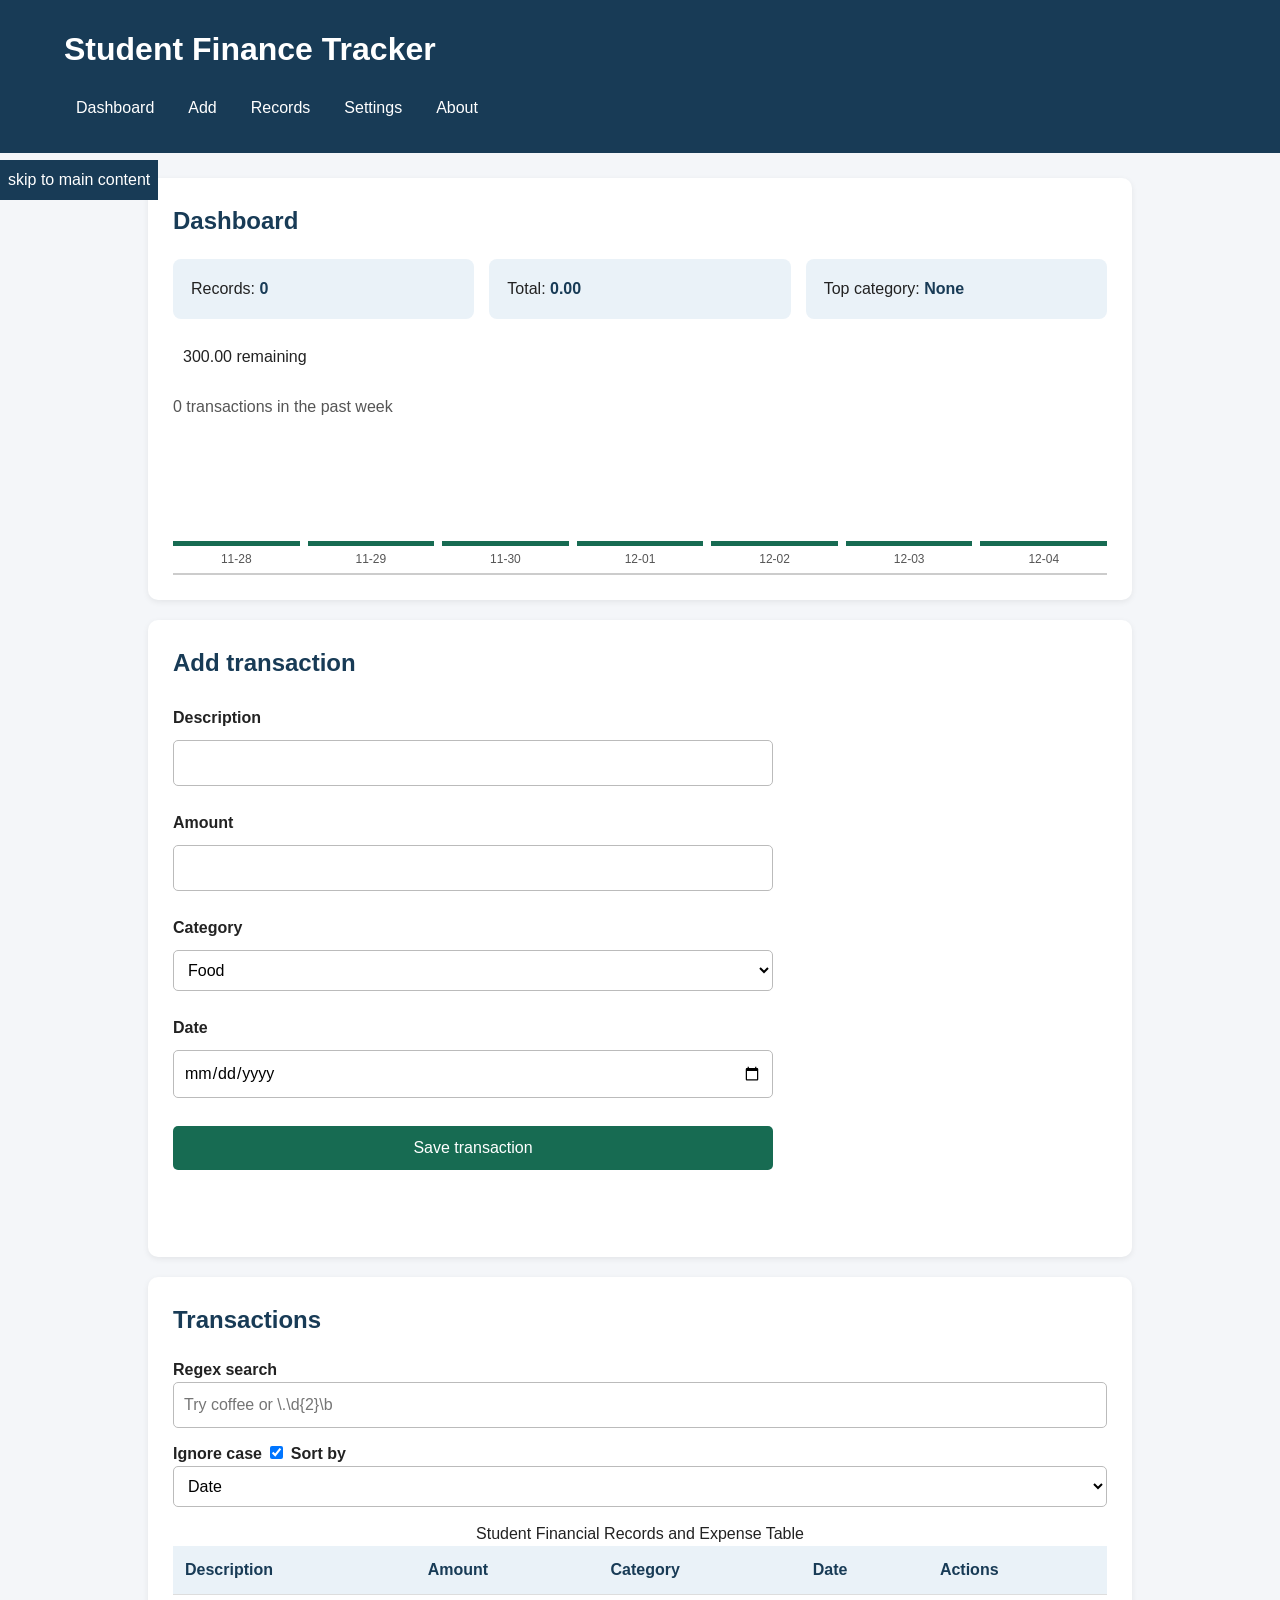
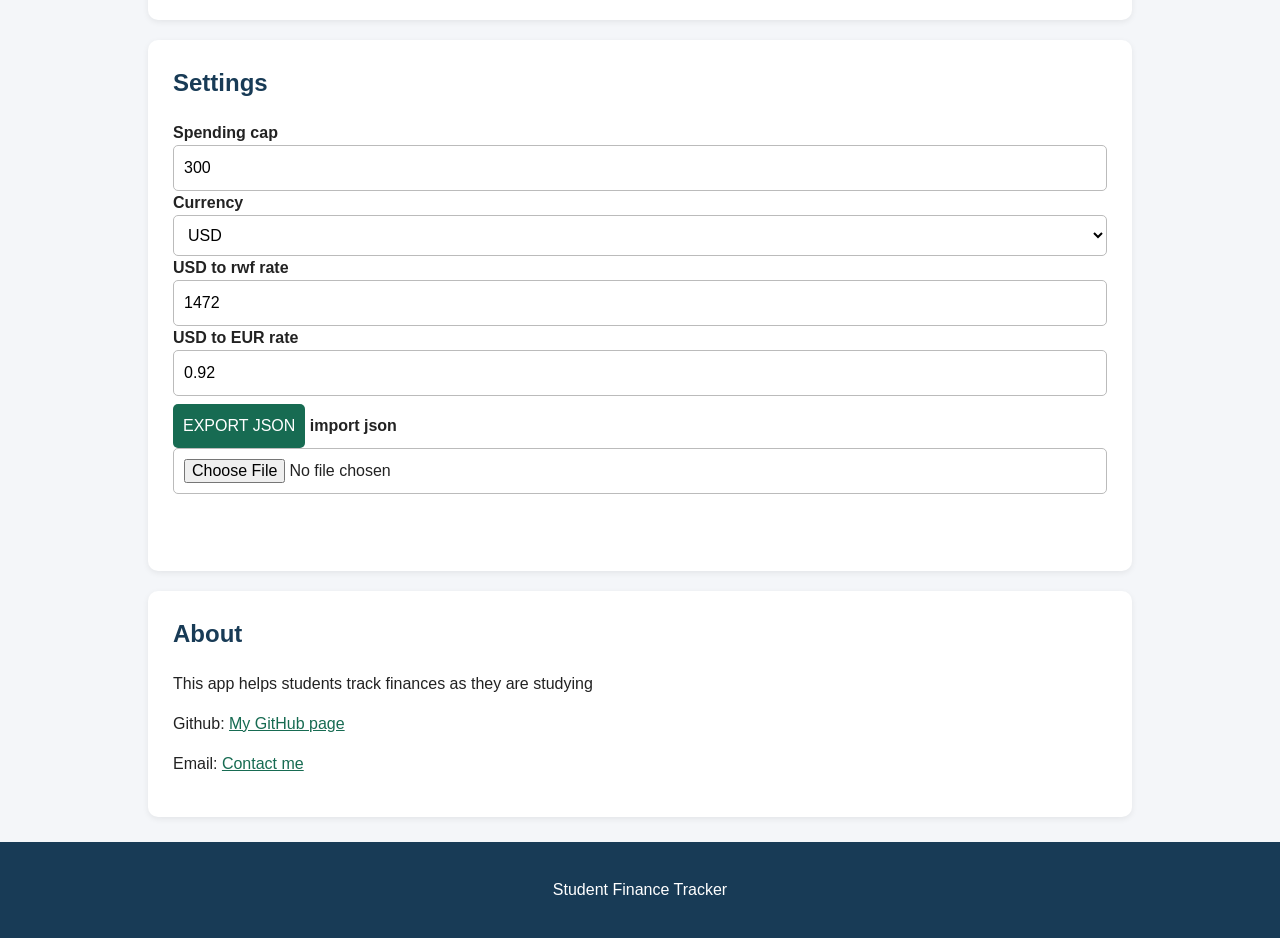
<file: index.html>
<!DOCTYPE html>
<html lang="en">
<head>
    <meta charset="UTF-8">
    <meta name="viewport" content="width=device-width, initial-scale=1.0">
    <title>SFT</title>
    <link rel="stylesheet" href="styles/sft.css">
    <script src="scripts/storage.js"></script>
    <script src="scripts/state.js"></script>
    <script src="scripts/validators.js"></script>
    <script src="scripts/search.js"></script>
    <script src="scripts/ui.js"></script>
    <script src="scripts/main.js"></script>
</head>
<body>
    <header>
        <a href="#main" class="skip-link"> skip to main content</a>
        <h1>Student Finance Tracker</h1>
        <nav aria-label="Main navigation">
            <a href="#dashboard">Dashboard</a>
            <a href="#add">Add</a>
            <a href="#records">Records</a>
            <a href="#settings">Settings</a>
            <a href="#about">About</a>
        </nav>

    </header>
    <main id="main">
        <section id="dashboard" class="active">
            <h2>Dashboard</h2>
            <div class="cards">
                <div class="card">Records: <strong id="records-count">0</strong></div>
                <div class="card">Total: <strong id="total">0.00</strong></div>
                <div class="card">Top category: <strong id="top-category">None</strong></div>
            </div>
            <p id ="cap-message" aria-live="polite"> Set a spending cap.</p>
            <p id="weekly-trend">Last 7 days: 0 transactions</p>
            <div id="chart" aria-label="Spending summary"></div>
        </section>
        <section id="add">
            <h2>Add transaction</h2>
            <form id="transaction-form" novalidate>
                <label for="dsc">Description</label>
                <input type="text" id="dsc" required aria-describedby="dsc-error">
                <div id="dsc-error" class="error-msg" aria-live="polite"></div>

                <label for="amount">Amount</label>
                <input type="number" id="amount" min="0" step="0.01" required aria-describedby="amount-error">
                <div id="amount-error" class="error-msg" aria-live="polite"></div>

                <label for="category">Category</label>
                <select id="category" aria-describedby="category-error">
                    <option>Food</option>
                    <option>Books</option>
                    <option>Transport</option>
                    <option>Entertainment</option>
                    <option>Fees</option>
                    <option>Other</option>
                </select>
                <div id="category-error" class="error-msg" aria-live="polite"></div>

                <label for="date">Date</label>
                <input type="date" id="date" required aria-describedby="date-error">
                <div id="date-error" class="error-msg" aria-live="polite"></div>
                <button type="submit">Save transaction</button>
                <p id="form-message" role="status"></p>

            </form>
        </section>
        <section id="records">
            <h2>Transactions</h2>
            <label for="search">Regex search</label>
            <input id="search" placeholder="Try coffee or \.\d{2}\b">
            <p id="search-error" role="status" class="error-msg"></p>
            <label for="ignore-case">Ignore case</label>
            <input type="checkbox" id="ignore-case" checked>
            <label for="sort-by">Sort by</label>
            <select id="sort-by">
                <option value="date">Date</option>
                <option value="description">Description A-Z</option>
                <option value="amount">Amount low-high</option>
            </select>
            <div class="table-wrap">
                <table>
                    <caption>Student Financial Records and Expense Table</caption>
                    <thead>
                        <tr>
                            <th scope="col">Description</th>
                            <th scope="col">Amount</th>
                            <th scope="col">Category</th>
                            <th scope="col">Date</th>
                            <th scope="col">Actions</th>
                        </tr>
                    </thead>
                    <tbody id="records-body"></tbody>
                </table>
            </div>
        </section>
        <section id="settings">
            <h2>Settings</h2>
            <label for="cap">Spending cap</label>
            <input type="number" id="cap" min="0" value="300" required>
            <label for="currency">Currency</label>
            <select id="currency">
                <option value="USD">USD</option>
                <option value="RWF">RWF</option>
                <option value="EUR">EUR</option>
            </select>
            <label for="rate-rwf">USD to rwf rate</label>
            <input type="number" id="rate-rwf" value="1472" min="0.01" step="0.01">
            <label for="rate-eur">USD to EUR rate</label>
            <input type="number" id="rate-eur" value="0.92" min="0.01" step="0.01" >
            <button id="export-json" type="button">EXPORT JSON</button>
            <label for="import-json">import json</label>
            <input type="file" id="import-json" accept=".json,application/json">
            <p id="settings-message" role="status"></p>            
        </section>
        <section id="about">
            <h2>About</h2>
            <p>This app helps students track finances as they are studying</p>
            <p>Github: <a href="https://github.com/humwamikaz-ops" target="_blank" rel="noopener nonreferrer">My GitHub page</a></p>
            <p>Email: <a href="mailto:h.umwamikaz@alustudent.com">Contact me</a></p>
        </section>

    </main>
    <footer>
        <p>Student Finance Tracker</p>
    </footer>
    
</body>
</html>
</file>
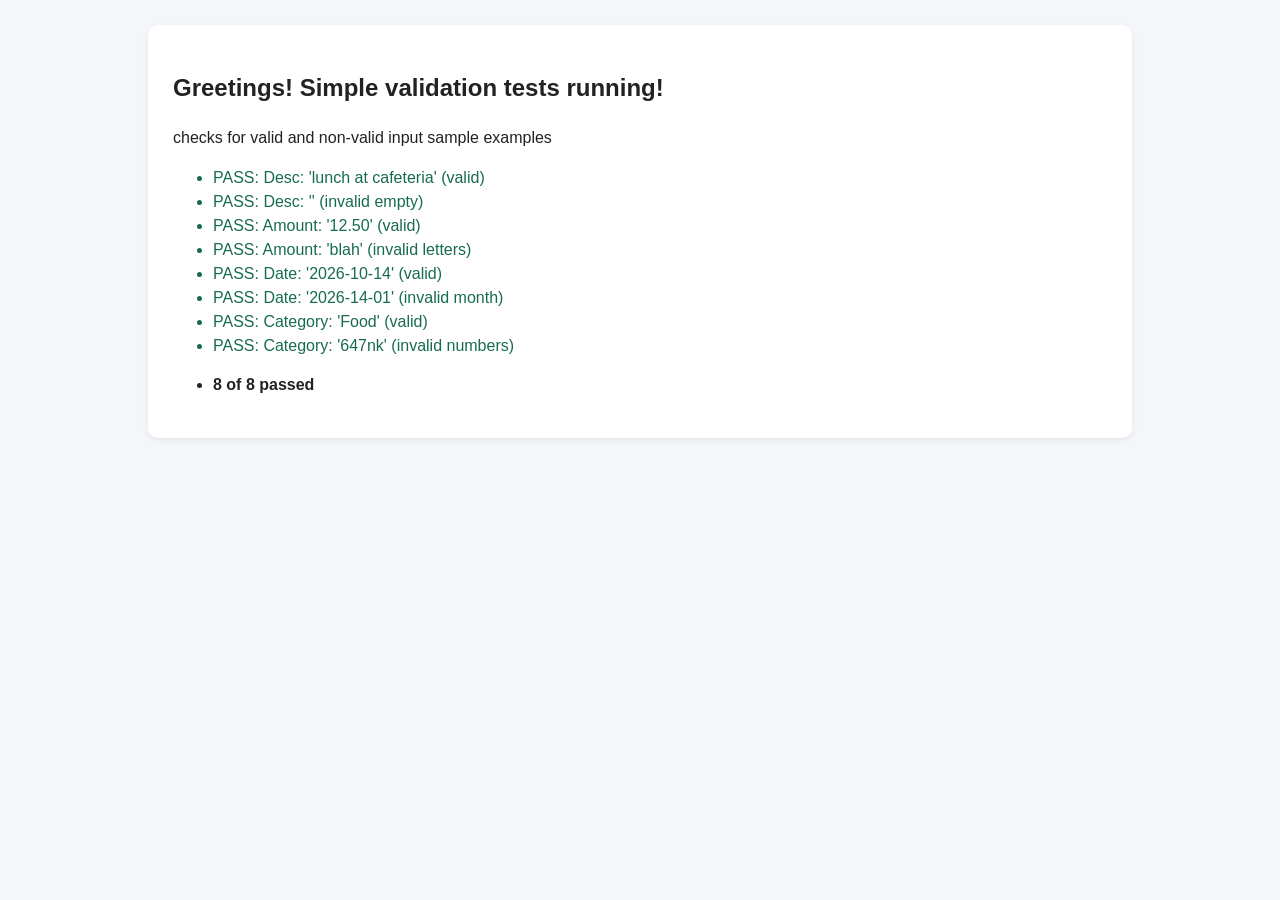
<file: tests.html>
<!DOCTYPE html>
<html lang="en">
    <head>
        <meta charset="UTF-8">
        <meta name="viewport" content="width=device-width, initial-scale=1.0">

        <title>Validator tests</title>
        <link rel="stylesheet" href="styles/sft.css">
        <script src="scripts/validators.js" defer></script>
    </head>
    <body>
        <main>
            <section class="page-section active">
                <h1>Greetings! Simple validation tests running!</h1>
                <p>checks for valid and non-valid input sample examples</p>
                <ul id="test-results"></ul>
            </section>
        </main>
    <script>
        window.addEventListener("DOMContentLoaded", function() {
            var resultsList = document.querySelector("#test-results");
            if (!resultsList) return;
            var tests = [
                { desc: "Desc: 'lunch at cafeteria' (valid)", fn: function() { return validateDesc("lunch at cafeteria") === null; }},
                { desc: "Desc: '' (invalid empty)", fn: function() { return validateDesc("") !== null;}},
                { desc: "Amount: '12.50' (valid)", fn: function() { return validateAmount("12.50") === null;}},
                { desc: "Amount: 'blah' (invalid letters)", fn: function() { return validateAmount("blah") !== null;}},
                { desc: "Date: '2026-10-14' (valid)", fn: function() { return validateDate("2026-10-14") === null;}},
                { desc: "Date: '2026-14-01' (invalid month)", fn: function() { return validateDate("2026-14-01") !== null;}},
                { desc: "Category: 'Food' (valid)", fn: function() { return validateCategory("Food") === null;}},
                { desc: "Category: '647nk' (invalid numbers)", fn: function() { return validateCategory("647nk") !== null;}},

            ]
            var passedCount = 0;
            tests.forEach(function (test) {
                var success = false;
                try {
                    success = test.fn();
                } catch(e) {
                    success = false;
                }
             
                if (success) passedCount++;
                var li = document.createElement("li");
                li.textContent = (success ? "PASS: " : "FAIL: ") + test.desc;
                li.style.color = success ? "#176b52" : "#b91c1c";
                resultsList.appendChild(li);
            });
            var summaryLi = document.createElement("li");
            summaryLi.style.fontWeight = "bold";
            summaryLi.style.marginTop = "15px";
            summaryLi.textContent = passedCount + " of " + tests.length + " passed";
            resultsList.appendChild(summaryLi);
    });
    </script>

    </body>
</html>
</file>
<file: styles/sft.css>
*, *::before, *::after {
    box-sizing: border-box;
}
html {
    scroll-behavior:smooth;
}
body {
    margin: 0;
    font-family: Arial, Helvetica, sans-serif;
    background-color: #f4f6f9;
    color: #222;
    line-height: 1.5;

}
.skip-link {
    position: absolute;
    top: 160px;
    left: 0;
    text-decoration: none;
    background: #183b56;
    color: white;
    padding: 8px;
    z-index: 100;
}
.skip-link:focus {
    top: 0;
}
header {
    background-color: #183b56;
    color: white;
    padding: 20px;

}
header h1 {
    margin: 0 0 15px;

}
nav {
    display: flex;
    flex-wrap: wrap;
    gap:10px;
}
nav a {
    color: white;
    text-decoration: none;
    padding: 8px 12px;
    border-radius: 5px;
}
nav a:hover, nav a:focus {
    background-color: #315d7a;
}
main {
    display: block;
    width: 100%;
    max-width: 1100px;
    margin: 25px auto;
    padding: 0 20px;
}
section {
    background-color: white;
    padding: 20px;
    margin-bottom: 20px;
    border-radius: 10px;
    box-shadow: 0 2px 6px #00000012;


}
h2 {
    color: #183b56;
    margin-top: 0;
}
.cards {
    display: grid;
    grid-template-columns: 1fr;
    gap: 15px;
}
.card {
    background-color: #eaf2f8;
    padding: 18px;
    border-radius: 8px;
}
.card strong {
    color: #183b56;
}
form {
    display: flex;
    flex-direction: column;
    gap: 10px;
}
label {
    font-weight: bold;
    margin-top: 5px;
}
input, select, button {
    font: inherit;
    padding: 10px;
    border: 1px solid #bbb;
    border-radius: 5px;
}
input, select {
    width: 100%;
    background-color: white;
}
input[type="checkbox"] {
    width: auto;
}
button {
    background-color: #176b52;
    color:white;
    border:none;
    cursor: pointer;
    margin-top: 8px;
}
button:hover {
    background-color: #10513e;
}
button, nav a, input, select {
    transition: background-color 0.2s ease, border-color 0.2s ease;
}
.table-wrap {
    width: 100%;
    overflow-x: auto;
    margin-top: 15px;

}
table {
    width: 100%;
    border-collapse: collapse;
    min-width: 550px;
}
th, td {
    text-align: left;
    padding: 12px;
    border-bottom: 1px solid #ddd;
}
th {
    background-color: #eaf2f8;
    color: #183b56;
}
tr:hover {
    background-color: #f7f9fb;
}
mark {
    background-color: #ffe58a;
    color:#222;
}
#chart {
    display: flex;
    align-items: flex-end;
    gap: 8px;
    height: 140px;
    margin-top: 15px;
    padding-bottom: 5px;
    border-bottom: 2px solid #ccc;
}
.chart-bar-container {
    flex: 1;
    display: flex;
    flex-direction: column;
    align-items: center;
    height: 100%;
    justify-content: flex-end;
}
.chart-bar {
    width: 100%;
    min-width: 8px;
    background-color: #176b52;
}
.chart-label {
    font-size: 0.75rem;
    margin-top: 4px;
    color: #555;
}
#cap-message, #form-message, #settings-message {
    padding: 10px;
    border-radius: 5px;
}
#weekly-trend {
    color: #555;
}
a {
    color: #176b52;
}
header a {
    color: white;
}
.error-msg {
    color: #b91c1c;
    font-size: 0.875rem;
    font-weight: bold;
}
footer {
    text-align:center;
    padding: 20px;
    background-color: #183b56;
    color: white;
}
footer a{
    color: white;
}
a:focus-visible,
input:focus-visible,
select:focus-visible,
button:focus-visible{
    outline: 3px solid darkblue;
    outline-offset: 3px;


}
#main:focus {
    outline: none;
}
@media (max-width: 600px) {
    .cards{
        grid-template-columns: repeat(2, 1fr);
    }
    main {
        width: 90%;
    }
}
@media (min-width: 768px) {
    .cards{
        grid-template-columns: repeat(3, 1fr);
    }
    header {
        padding: 25px 5%;
    }
    main {
        width: 85%;
    }
    form {
        max-width: 600px;
    }
}
@media (min-width: 1024px) {
    main {
        width: 80%;
    }
    section {
        padding: 25px;
    }
}
@media (prefers-reduced-motion: reduce) {
    html {
        scroll-behavior: auto;
    }
    *, *::before, *::after {
        transition: none !important;
        animation: none !important;
    }
}
</file>
